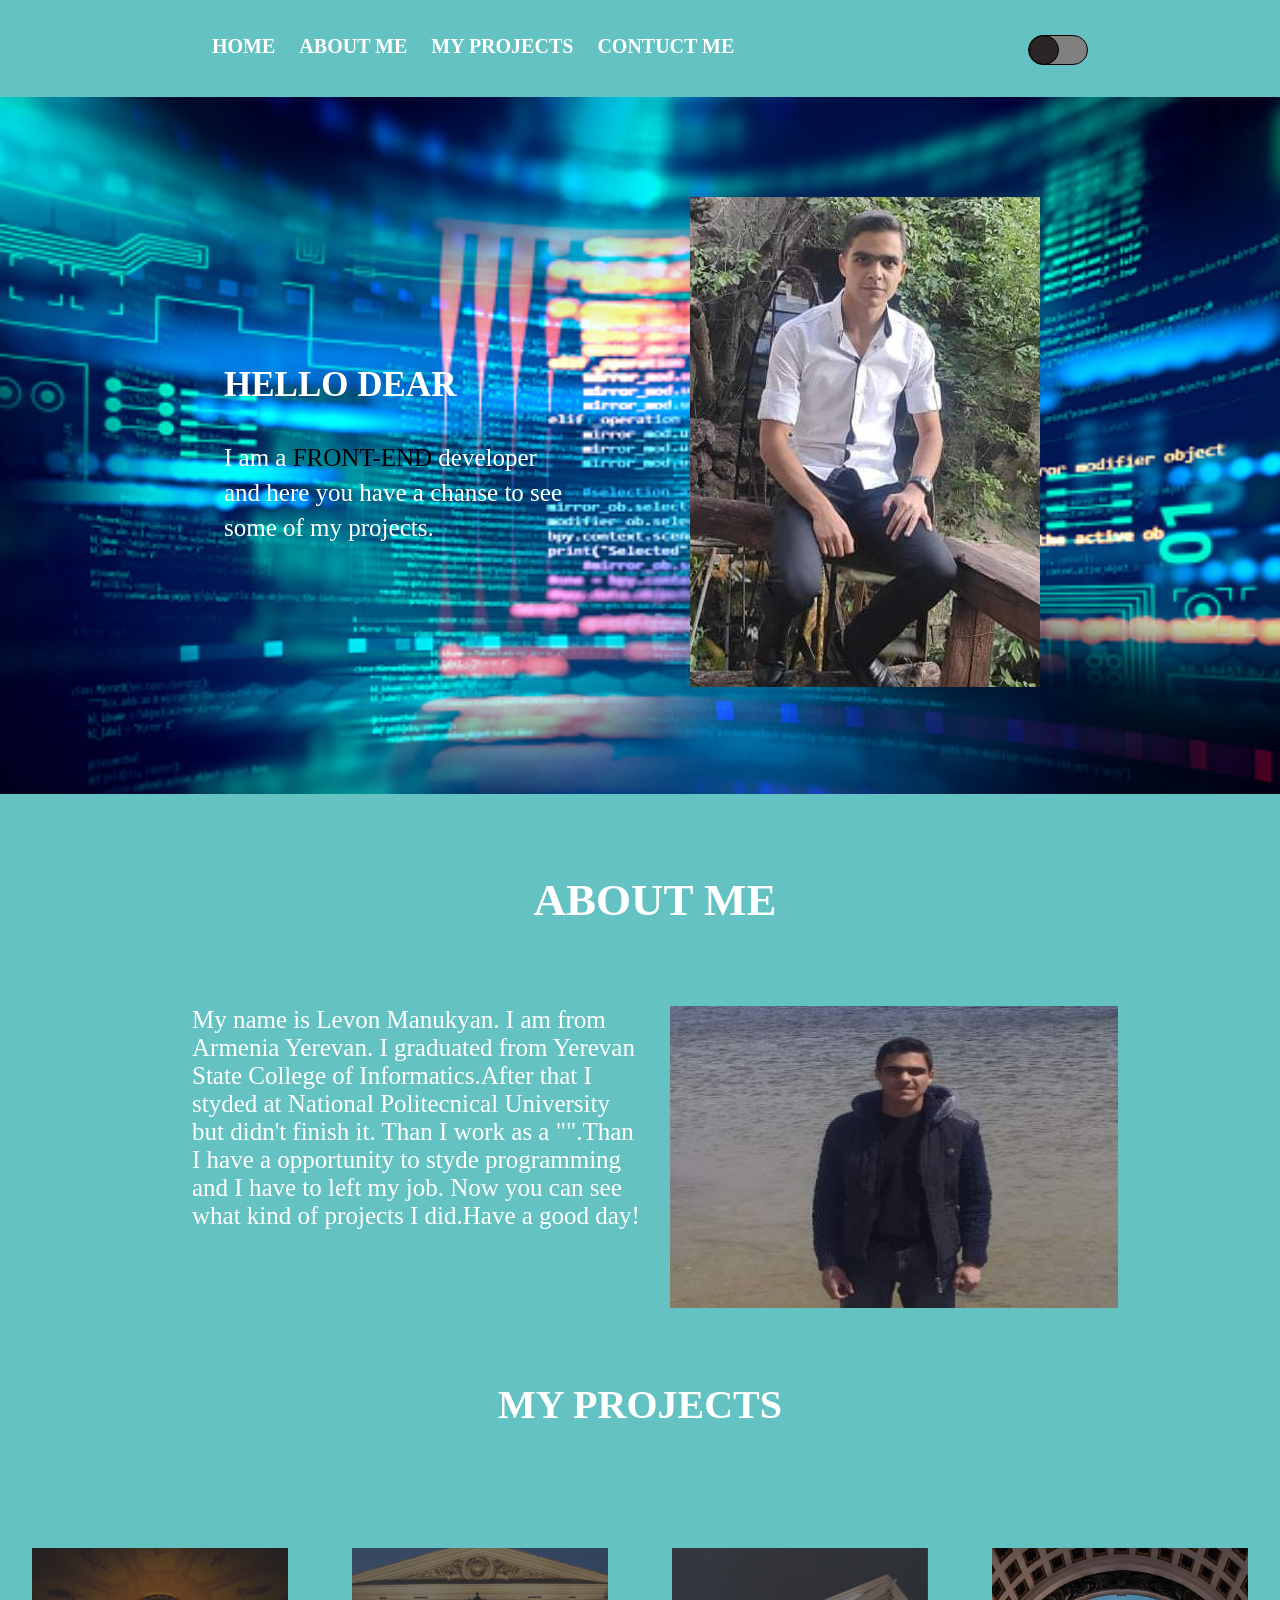
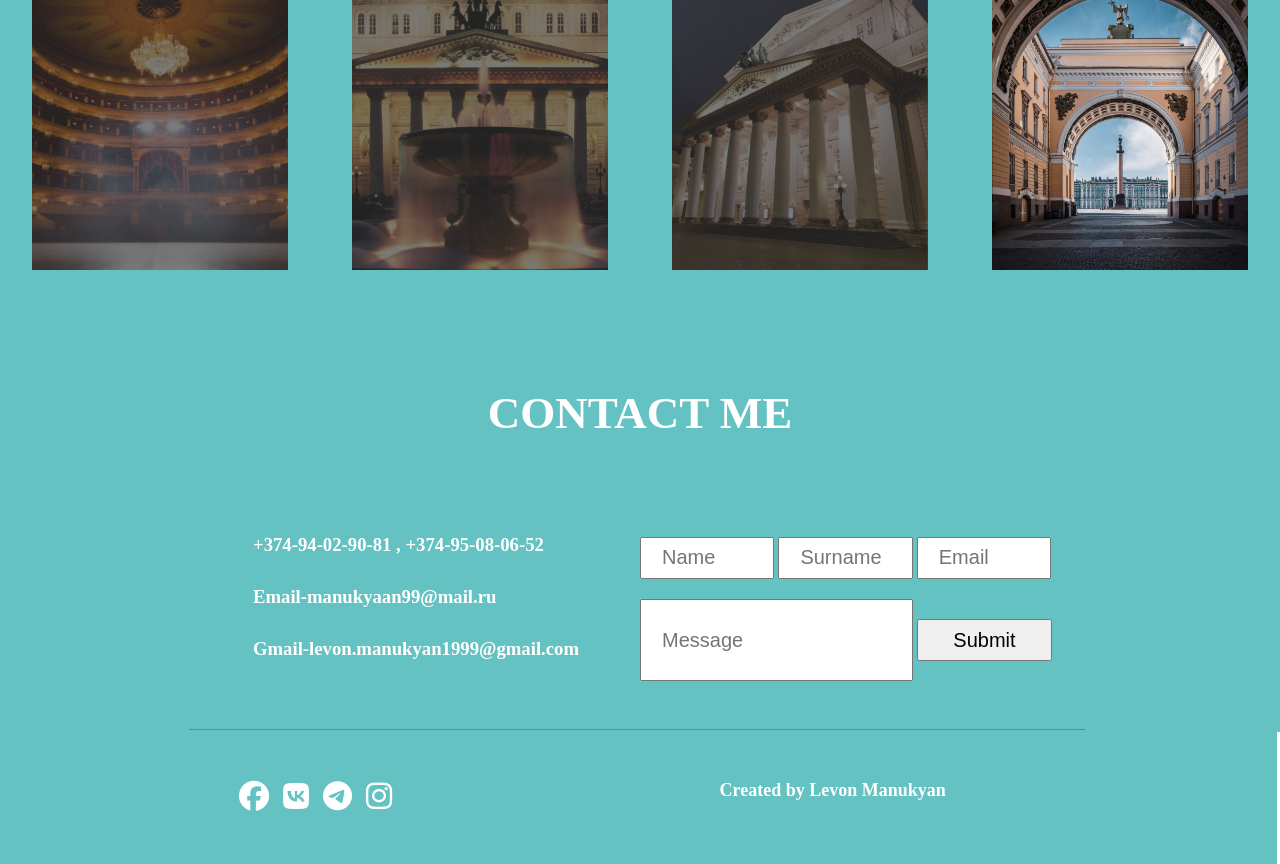
<file: index.html>
<!DOCTYPE html>
<html lang="en">
<head>
  <meta charset="UTF-8">
  <meta http-equiv="X-UA-Compatible" content="IE=edge">
  <meta name="viewport" content="width=device-width, initial-scale=1.0">
  <link rel="stylesheet" href="https://cdnjs.cloudflare.com/ajax/libs/font-awesome/6.2.0/css/all.min.css" integrity="sha512-xh6O/CkQoPOWDdYTDqeRdPCVd1SpvCA9XXcUnZS2FmJNp1coAFzvtCN9BmamE+4aHK8yyUHUSCcJHgXloTyT2A==" crossorigin="anonymous" referrerpolicy="no-referrer" />
  <link rel="stylesheet" href="./style.css">
  <link rel="stylesheet" href="./media.css">
  <title>My Portfolio</title>
</head>
<body>
  <header>
    <section class="container">
      <nav class="header">
        <div class="hamburger">
        <div class="hamburger-items burger-itm1"></div>
        <div class="hamburger-items burger-itm2"></div>
        <div class="hamburger-items burger-itm3"></div>
      </div>
      <ul class="menu">
        <li class="menu-li"><a href="">Home</a> </li>
        <li class="menu-li"><a href="#about"> About Me</a></li>
        <li class="menu-li"><a href="#projects">My Projects</a> </li>
        <li class="menu-li"><a href="#contuct"> Contuct Me</a></li>
      </ul>
      <div class="mode">
        <button class="l-d-mode"></button>
      </div>
      </nav>
    </section>
  </header>
  <main>
    <section class="sect1">
      <div class="container sect1-maindiv">
        <div class="sect1-block1">
          <h2>Hello dear</h2>
          <p>I am a <span>front-end</span>  developer <br> and here you have a chanse to see some of my projects.</p>
        </div>
        <div class="sect1-block1">
          <div><img class="sect1-img2" src="./images/img.jpeg" alt=""></div>
        </div>
      </div>
    </section>
    <section class=" sect2"  id="about">
      <div class="grid-cont container">
        <div class="grid-cont-itm1">
          <h2>About Me</h2>
        </div>
        <div class="grid-cont-itm2">
          <p>
            My name is Levon Manukyan. I am from Armenia Yerevan. I graduated from Yerevan State College of Informatics.After that I styded at National Politecnical University but didn't finish it.
            Than I work as a "".Than I have a opportunity to styde programming and I have to left my job.
            Now you can see what kind of projects I did.Have a good day! 
          </p>
        </div>
        <div class="grid-cont-itm3 myimg2">
          <img class="" src="./images/photo1666871488.jpeg" alt="">
        </div>
      </div>
    </section>
    <section class="sect3" id="projects">
      <div class="grid-cont1">
        <div class="grid-cont1-childs itm1">
          <h1>My Projects</h1>
        </div>
        <div class="grid-cont1-childs itm2">
          <img src="./images/Rectangle 15 (1).png" alt="">
        </div>
        <div class="grid-cont1-childs itm3">
          <img src="./images/Rectangle 15 (2).png" alt="">
        </div>
        <div class="grid-cont1-childs itm4">
          <img src="./images/Rectangle 15.png" alt="">
        </div>
        <div class="grid-cont1-childs itm5">
          <img src="./images/Rectangle 16.png" alt="">
        </div>
        <div class="slider">
          <img class="slide-img" src="" alt="">
        </div>
      </div>
    </section> 
    <section class="sect4" id="contuct">
      <div class="container grid-cont2">
        <div class="grid-cont2-child1">
          <h2>contact me</h2>
        </div>
        <div class="grid-cont2-child2">
          <h3>+374-94-02-90-81 , +374-95-08-06-52</h3>
          <h3>Email-manukyaan99@mail.ru</h3>
          <h3>Gmail-levon.manukyan1999@gmail.com</h3>
        </div>
        <div class="grid-cont2-child3">
          <input class="imp1" type="text" placeholder="Name">
          <input class="imp2" type="text" placeholder="Surname">
          <input class="imp3" type="mail" placeholder="Email">
          <input class="imp4" type="text" placeholder="Message">
          <input class="imp5" type="button" value="Submit">
        </div>
      </div>
    </section>
  </main>
  <footer>
    <section class="footer">
      <div class="container fb-footer">
        <div class="fb-footer-itm1">
          <a target="_blank" href="https://www.facebook.com/"><i class="fa-brands fa-facebook"></i></a>
          <a target="_blank" href="https://vk.com/"><i class="fa-brands fa-vk"></i></a>
          <a target="_blank" href="https://web.telegram.org/z/"><i class="fa-brands fa-telegram"></i></a>
          <a target="_blank" href="https://www.instagram.com/"><i class="fa-brands fa-instagram"></i></a>
        </div>
        <div class="fb-footer-itm2">
          <h3>Created by Levon Manukyan</h3>
        </div>
      </div>
    </section>
  </footer>
  <script src="./script.js"></script>
</body>
</html>
</file>
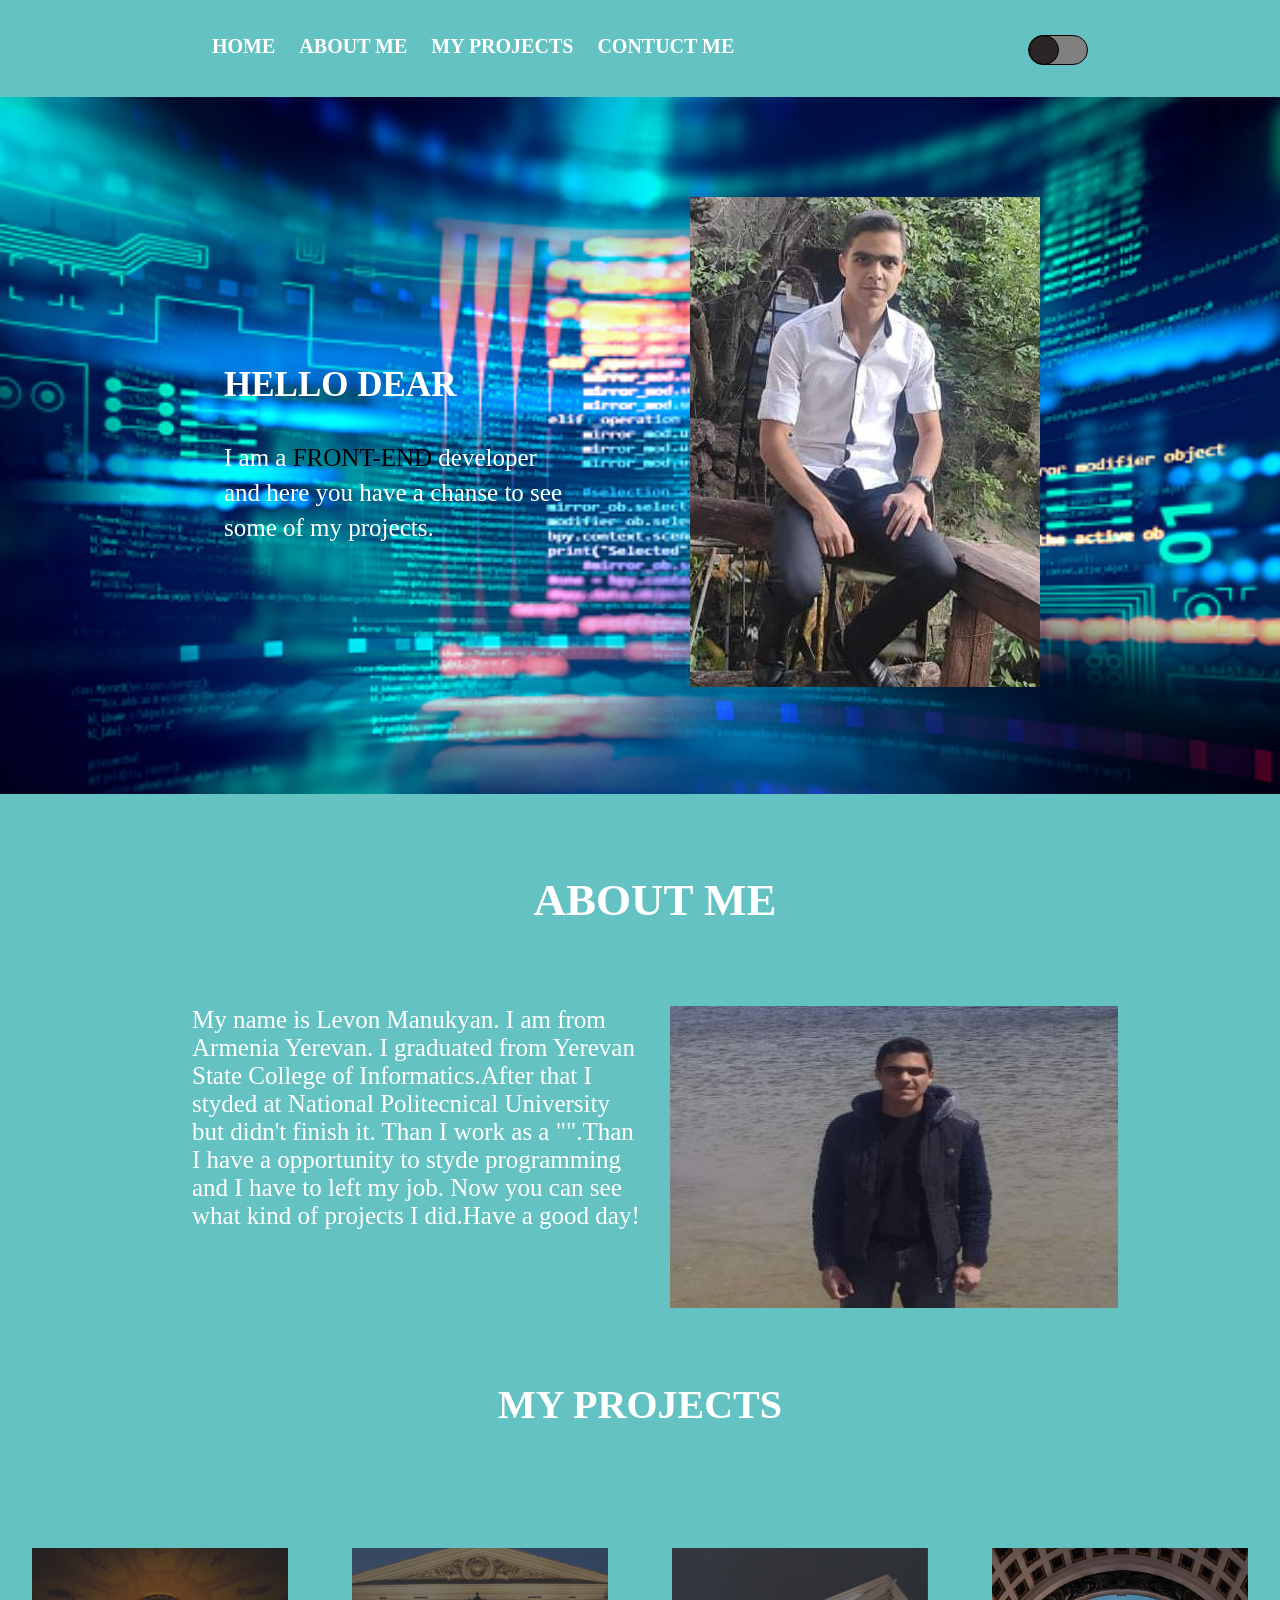
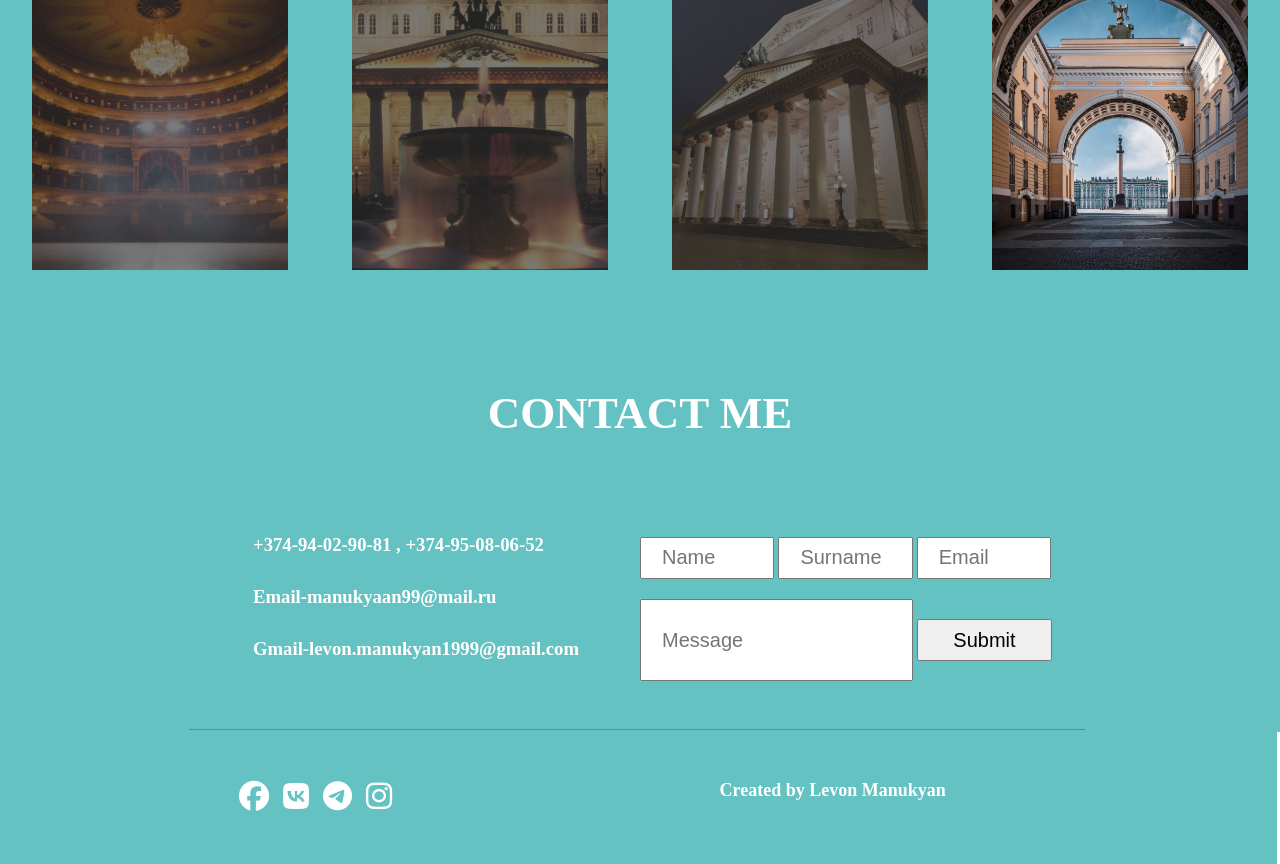
<file: Project 1/index.html>
<!DOCTYPE html>
<html lang="en">
<head>
  <meta charset="UTF-8">
  <meta http-equiv="X-UA-Compatible" content="IE=edge">
  <meta name="viewport" content="width=device-width, initial-scale=1.0">
  <link rel="stylesheet" href="https://cdnjs.cloudflare.com/ajax/libs/font-awesome/6.2.0/css/all.min.css" integrity="sha512-xh6O/CkQoPOWDdYTDqeRdPCVd1SpvCA9XXcUnZS2FmJNp1coAFzvtCN9BmamE+4aHK8yyUHUSCcJHgXloTyT2A==" crossorigin="anonymous" referrerpolicy="no-referrer" />
  <link rel="stylesheet" href="./style.css">
  <link rel="stylesheet" href="./media.css">
  <title>Большой театр</title>
</head>
<body>
  <header>
    <section class="container">
      <nav class="header">
        <div class="hamburger">
        <div class="hamburger-items burger-itm1"></div>
        <div class="hamburger-items burger-itm2"></div>
        <div class="hamburger-items burger-itm3"></div>
      </div>
      <ul class="menu">
        <li class="menu-li"><a href="">Home</a> </li>
        <li class="menu-li"><a href="#about"> About Me</a></li>
        <li class="menu-li"><a href="#projects">My Projects</a> </li>
        <li class="menu-li"><a href="#contuct"> Contuct Me</a></li>
      </ul>
      <div class="mode">
        <button class="l-d-mode"></button>
      </div>
      </nav>
    </section>
  </header>
  <main>
    <section class="sect1">
      <div class="container sect1-maindiv">
        <div class="sect1-block1">
          <h2>Hello dear</h2>
          <p>I am a <span>front-end</span>  developer <br> and here you have a chanse to see some of my projects.</p>
        </div>
        <div class="sect1-block1">
          <div><img class="sect1-img2" src="./images/img.jpeg" alt=""></div>
        </div>
      </div>
    </section>
    <section class=" sect2"  id="about">
      <div class="grid-cont container">
        <div class="grid-cont-itm1">
          <h2>About Me</h2>
        </div>
        <div class="grid-cont-itm2">
          <p>
            My name is Levon Manukyan. I am from Armenia Yerevan. I graduated from Yerevan State College of Informatics.After that I styded at National Politecnical University but didn't finish it.
            Than I work as a "".Than I have a opportunity to styde programming and I have to left my job.
            Now you can see what kind of projects I did.Have a good day! 
          </p>
        </div>
        <div class="grid-cont-itm3 myimg2">
          <img class="" src="./images/photo1666871488.jpeg" alt="">
        </div>
      </div>
    </section>
    <section class="sect3" id="projects">
      <div class="grid-cont1">
        <div class="grid-cont1-childs itm1">
          <h1>My Projects</h1>
        </div>
        <div class="grid-cont1-childs itm2">
          <img src="./images/Rectangle 15 (1).png" alt="">
        </div>
        <div class="grid-cont1-childs itm3">
          <img src="./images/Rectangle 15 (2).png" alt="">
        </div>
        <div class="grid-cont1-childs itm4">
          <img src="./images/Rectangle 15.png" alt="">
        </div>
        <div class="grid-cont1-childs itm5">
          <img src="./images/Rectangle 16.png" alt="">
        </div>
        <div class="slider">
          <img class="slide-img" src="" alt="">
        </div>
      </div>
    </section> 
    <section class="sect4" id="contuct">
      <div class="container grid-cont2">
        <div class="grid-cont2-child1">
          <h2>contact me</h2>
        </div>
        <div class="grid-cont2-child2">
          <h3>+374-94-02-90-81 , +374-95-08-06-52</h3>
          <h3>Email-manukyaan99@mail.ru</h3>
          <h3>Gmail-levon.manukyan1999@gmail.com</h3>
        </div>
        <div class="grid-cont2-child3">
          <input class="imp1" type="text" placeholder="Name">
          <input class="imp2" type="text" placeholder="Surname">
          <input class="imp3" type="mail" placeholder="Email">
          <input class="imp4" type="text" placeholder="Message">
          <input class="imp5" type="button" value="Submit">
        </div>
      </div>
    </section>
  </main>
  <footer>
    <section class="footer">
      <div class="container fb-footer">
        <div class="fb-footer-itm1">
          <a target="_blank" href="https://www.facebook.com/"><i class="fa-brands fa-facebook"></i></a>
          <a target="_blank" href="https://vk.com/"><i class="fa-brands fa-vk"></i></a>
          <a target="_blank" href="https://web.telegram.org/z/"><i class="fa-brands fa-telegram"></i></a>
          <a target="_blank" href="https://www.instagram.com/"><i class="fa-brands fa-instagram"></i></a>
        </div>
        <div class="fb-footer-itm2">
          <h3>Created by Levon Manukyan</h3>
        </div>
      </div>
    </section>
  </footer>
  <script src="./script.js"></script>
</body>
</html>
</file>
<file: style.css>
:root{
  --bacground-color:rgb(101, 194, 194);
  --text-color: white;
  --border-color:black;
}
*{
  margin: 0;
  padding: 0;
  box-sizing: border-box;
}
.container{
  width: 70%;
  margin: auto;
  /* background-color: red; */
}
/*///////////////////////////////Heade/////////////////////////////*/
header{
  background-color: var(--bacground-color);
}
.header{
  display: flex;
  flex-direction: row;
  justify-content: space-between;
  padding: 35px 0;
}
.menu{
  list-style-type: none;
}
.menu-li{
  display: inline-block;
  padding-left: 63px;
}
.menu-li a{
  text-decoration: none;
  font-weight: 700;
  font-size: 30px;
  text-transform: uppercase;
  font-style: normal;
  color: var(--text-color);
  
}
/*///////////////////////////////Main/////////////////////////////*/
/*///////////////////////////////Section1/////////////////////////////*/
.sect1{
  background-image: url(./images/programming.png);
  background-size: cover;
  padding-bottom: 100px;
  margin-top: -3px;
}
.sect1-maindiv{
  width: 65%;
  padding-top: 190px;
  display: flex;
  gap: 200px;
  align-items: center;
}
.sect1-block1{
  width: 50%;
  display: flex;
  flex-direction: column;
  line-height: 100px;
}
.sect1-block1 h2{
  color: var(--text-color);
  text-transform: uppercase;
  font-style: normal;
  font-weight: 700;
  font-size: 70px;
}
.sect1-block1 p{
  color: var(--text-color);
  font-style: normal;
  font-weight: 400;
  font-size:40px;
  line-height: 45px;
}
.sect1-block1 p span{
  text-transform: uppercase;
  color: black;
}
.sect1-img2{
  width: 80%;
  height: 80%;
}
/*///////////////////////////////Section2/////////////////////////////*/
.sect2{
  background-color: var(--bacground-color);
  margin-top: -3px;
}
.grid-cont{
  display: grid;
  grid-template-columns: repeat(2,50%);
  grid-template-rows: repeat(2,auto);
  grid-template-areas: 
  "grid-cont-itm1 grid-cont-itm1"
  "grid-cont-itm2 grid-cont-itm3";
}
.grid-cont-itm1{
  grid-area:grid-cont-itm1 ;
  text-align: center;
  color: var(--text-color);
  padding: 120px;
  text-transform: uppercase;
  font-size: 45px;
  font-weight: 700;
}
.grid-cont-itm2{
  grid-area:grid-cont-itm2 ;
  color: var(--text-color);
  font-size: 35px;
  color: var(--text-color);
  padding-bottom: 120px;
}
.grid-cont-itm3{
  grid-area:grid-cont-itm3 ;
  text-align: center;
}
.grid-cont-itm3 img{
  width: 80%;
  height: 80%;
}
/*///////////////////////////////Section3/////////////////////////////*/
.sect3{
  background-color: var(--bacground-color);
  margin-top: -3px;
}
.grid-cont1{
  display: grid;
  grid-template-columns: repeat(4,25%);
  grid-template-rows: repeat(2,auto);
  grid-template-areas: 
  "itm1 itm1 itm1 itm1"
  "itm2 itm3 itm4 itm5";
  /* border: 1px solid; */
  text-align: center;
}
.grid-cont1-childs img{
  width:80%;
  height: 100%;
}
.itm1{
  grid-area: itm1;
}
.itm1 h1{
  color: var(--text-color);
  text-align: center;
  font-size: 60px;
  font-weight: 700;
  text-transform: uppercase;
  padding: 120px 0;
}
.itm2{
  grid-area: itm2;
}
.itm3{
  grid-area: itm3;
}
.itm4{
  grid-area: itm4;
}
.itm5{
  grid-area: itm5;
}
/*///////////////////////////////Section4/////////////////////////////*/
.sect4{
  background-color: var(--bacground-color);
  margin-top: -3px;
}
.grid-cont2{
  display: grid;
  grid-template-columns: repeat(2,50%);
  grid-template-rows: repeat(2,auto);
  grid-template-areas: 
  "grid-cont2-child1 grid-cont2-child1"
  "grid-cont2-child2 grid-cont2-child3";
  padding-bottom: 50px;
}
.grid-cont2-child1{
  grid-area: grid-cont2-child1;
  color: var(--text-color);
  font-size: 45px;
  font-weight: 700;
  padding: 120px;
  text-transform: uppercase;
  text-align: center;
}
.grid-cont2-child2{
  grid-area: grid-cont2-child2;
  font-size: 25px;
  color: var(--text-color);
  justify-self: center;
}
.grid-cont2-child2 h3{
  padding: 15px 0;
}
.grid-cont2-child3{
  grid-area: grid-cont2-child3;
  line-height: 80px;
}
.grid-cont2-child3 .imp4{
  width: 61%;
  height: 100px;

}
.grid-cont2-child3 .imp1,.imp2,.imp3,.imp4{
  padding-left: 20px;
  font-size: 20px;
}
.grid-cont2-child3 .imp1,.imp2,.imp3,.imp5{
  width: 30%;
  height: 60px;
  font-size: 20px;
}
/*///////////////////////////////Footer/////////////////////////////*/
.footer{
  background-color: var(--bacground-color);
  margin: -3px;
  width: 100%;
}
.fb-footer{
  display: flex;
  flex-direction: row;
  justify-content: center;
  gap: 600px;
  padding: 50px;
  border-top: 1px solid grey;
}
.fb-footer-itm1 a{
  text-decoration: none;
  color: var(--text-color);
  font-size: 40px;
  letter-spacing: 20px;
}
.fb-footer-itm2 h3{
  color: var(--text-color);
  font-size: 25px;
}
/*//////////////////////////////////////////Slider///////////////////////////////////*/
.slider{
  display: none;
}
/*////////////////////////////////////////Light-Dark Mode////////////////////////////*/
.switch{
  background-color: black;
  color: white;
}
.mode button{
  position: absolute;
}
.l-d-mode{
  width: 30px;
  height: 30px;
  border-radius: 50%;
  background-color: rgb(44, 37, 37);
  border: 1px solid var(--border-color);

}
.mode-change{
  background-color: lightblue;
  border: 1px solid black;
  left: 28px;
}
.mode{
  display: flex;
  align-items: center;
  position: relative;
  width: 60px;
  height: 30px;
  background-color: grey;
  border: 1px solid black;
  border-radius: 50px 50px 50px 50px   ;
}
.d-mode{
  background-color:var(--bg-color);
}
/*////////////////////////////////////////Burger menu//////////////////////*/
.hamburger{
  /* background-color: red; */
  display: none;
}
.hamburger-items{
  width: 50px;
  height: 5px;
  background-color: white;
  border-radius: 50px 50px 50px 50px;
}
/* .hamburger-none{
  display: none;
} */
</file>
<file: media.css>
/*///////////////////////////////Media2/////////////////////////////*/
  /*//////////////////////////////Burger menu////////////////////////*/
@media screen and (max-width:700px) and (min-width:400px){
  .header{
    display: flex;
    flex-direction: row;
    justify-content: space-between;
  }
  .menu{
    display: none;
  }
  .hamburger{
    display: flex;
    flex-direction: column;
    justify-content: space-between;
    width: 60px;
    height: 30px;
    cursor: pointer;
  }
}
.menu-block{
  display: flex;
  flex-direction: column;
  gap: 20px;
  position: absolute;
  padding-top: 20px;
  left: 150px;
  top: 15px;
  padding: 0 10px;
}
.hamburger-item1{
  display: none;
}
.hamburger-item2{
  position: relative;
  bottom: 25px;
  transform: rotate(45deg);
  transition: 0.5s;
}
.hamburger-item3{
  transform: rotate(-45deg);
  transition: 0.5s;
}
@media screen and (max-width:767px) and (min-width:400px){
  /*///////////////////////////////Heade/////////////////////////////*/
  .menu-li{
    padding-left: 10px;
  }
  .menu-li a{
    font-size: 15px;
    color: white;
  }
  /*///////////////////////////////Main/////////////////////////////*/
/*///////////////////////////////Section1/////////////////////////////*/
.sect1-maindiv{
  padding-top: 100px;
  gap: 20px;
}
.sect1-block1{
  line-height: 40px;
}
.sect1-block1 h2{
  font-size: 18px;
}
.sect1-block1 p{
  font-size: 14px;
  line-height: 20px;
}
.sect1-block1 a{
  font-size: 10px;
  width: 100px;
}
.sect1-block1 img{
  width: 100%;
  height: 100%;
}
/*///////////////////////////////Section2/////////////////////////////*/
.sect2{
  margin-top: -18px;
}
.grid-cont{
  gap: 30px;
}
.grid-cont-itm1{
  padding: 80px 0 50px 0;
  font-size: 20px;
}
.grid-cont-itm2{
  font-size: 15px;
  padding-bottom: 120px;
}
.grid-cont-itm3 img{
  width: 100%;
  height: 65%;
}
/*///////////////////////////////Section3/////////////////////////////*/
.itm1 h1{
  font-size: 30px;
  padding: 0 0 60px 0;
}
/*///////////////////////////////Section4/////////////////////////////*/
.grid-cont2{
  gap: 10px;
}
.grid-cont2-child1{
  font-size: 20px;
  padding:100px 0 30px 0;
}
.grid-cont2-child2{
  font-size: 6px;
  padding-top: 20px;
}
.grid-cont2-child3 .imp1,.imp2,.imp3,.imp5{
  height: 30px;
  font-size: 7px;
}
.grid-cont2-child3 .imp4{
  height: 50px;
}
.grid-cont2-child3 .imp1,.imp2,.imp3,.imp4{
  padding-left: 5px;
  font-size: 7px;
}
/*///////////////////////////////Footer/////////////////////////////*/
.fb-footer{
  gap: 10px;
  padding: 20px 0;
  border-top: 1px solid grey;
}
.fb-footer-itm1{
  width: 50%;
}
.fb-footer-itm1 a{
  font-size: 15px;
  letter-spacing: 10px;
}
.fb-footer-itm2{
  width: 50%;
}
.fb-footer-itm2 h3{
  font-size: 10px;
}
/*//////////////////////////////////////////Slider///////////////////////////////////*/
.grid-cont1{
  display: grid;
  grid-template-columns: auto;
  grid-template-rows: repeat(2,auto);
  grid-template-areas: 
  "itm1 itm1 itm1 itm1"
  "slider";
  /* border: 1px solid; */
  text-align: center;
  padding-bottom: 0;
  height: fit-content;
  justify-content: center;
}
.itm1{
grid-area: itm1;
}
.slider{
margin:15px auto;
display: flex;
width:100%;
height:500px;
}
.slide-img{
  margin: auto;
  width:80%;
  height: 100%;
  object-fit: contain;
}
.grid-cont1-childs img{
 display: none;
}
.grid-cont2-child1{
  padding: 0;
}
.itm1 h1{
  padding:10px 0 0 0;
}
}
@media screen and (max-width:1024px) and (min-width:768px) {
  /*///////////////////////////////Heade/////////////////////////////*/
  .menu-li{
    padding-left: 15px;
  }
  .menu-li a{
    font-size: 15px;
    color: white;
  }
  /*///////////////////////////////Main/////////////////////////////*/
/*///////////////////////////////Section1/////////////////////////////*/
.sect1-maindiv{
  padding-top: 100px;
  gap: 100px;
}
.sect1-block1{
  line-height: 40px;
}
.sect1-block1 h2{
  font-size: 30px;
}
.sect1-block1 p{
  font-size: 20px;
  line-height: 30px;
}
.sect1-block1 a{
  font-size: 10px;
  width: 100px;
}
.sect1-block1 img{
  width: 100%;
  height: 100%;
}
/*///////////////////////////////Section2/////////////////////////////*/
.sect2{
  margin-top: -18px;
}
.grid-cont{
  gap: 30px;
}
.grid-cont-itm1{
  padding: 80px 0 50px 0;
  font-size: 20px;
}
.grid-cont-itm2{
  font-size: 15px;
  padding-bottom: 120px;
}
.grid-cont-itm3 img{
  width: 100%;
  height: 65%;
}
/*///////////////////////////////Section3/////////////////////////////*/
.itm1 h1{
  font-size: 30px;
  padding: 0 0 60px 0;
}
/*///////////////////////////////Section4/////////////////////////////*/
.grid-cont2-child1{
  font-size: 20px;
  padding:100px 0 60px 0;
}
.grid-cont2-child2{
  font-size: 12px;
}
.grid-cont2-child3 .imp1,.imp2,.imp3,.imp5{
  height: 30px;
}
.grid-cont2-child3 .imp4{
  height: 70px;
}
.grid-cont2-child3 .imp1,.imp2,.imp3,.imp4{
  padding-left: 10px;
}
/*///////////////////////////////Footer/////////////////////////////*/
.fb-footer{
  gap: 130px;
  padding: 50px;
  border-top: 1px solid grey;
}
.fb-footer-itm1{
  width: 50%;
}
.fb-footer-itm1 a{
  font-size: 20px;
  letter-spacing: 10px;
}
.fb-footer-itm2{
  width: 50%;
}
.fb-footer-itm2 h3{
  font-size: 12px;
}
}
  /*///////////////////////////////Media2/////////////////////////////*/
@media screen and (max-width:1472px) and (min-width:1025px){
  /*///////////////////////////////Header/////////////////////////////*/
  .menu-li{
    padding-left: 20px;
  }
  .menu-li a{
    font-size: 20px;
  }
  .number{
    font-size: 20px;
    flex-direction: end;
  }
  /*///////////////////////////////Main/////////////////////////////*/
/*///////////////////////////////Section1/////////////////////////////*/
.sect1-maindiv{
  padding-top: 100px;
  gap: 100px;
}
.sect1-block1{
  line-height: 50px;
}
.sect1-block1 h2{
  font-size: 35px;
  padding-bottom: 30px;
}
.sect1-block1 p{
  font-size: 25px;
  line-height: 35px;
}
.sect1-block1 p span{
  color: black;
  text-transform: uppercase;
}
.sect1-block1 a{
  font-size: 13px;
  width: 120px;
}
/* .sect1-block1{
  border: 1px solid red;
} */
.sect1-block1 div{
  height: 100%;
  width: 60%;
}
.sect1-img2{
  width: fit-content;
  height:fit-content;
}
/*///////////////////////////////Section2/////////////////////////////*/
.sect2{
  margin-top: -13px;
}
.grid-cont{
  gap: 30px;
}
.grid-cont-itm1{
  padding: 80px 0 50px 0;
  font-size: 30px;
}
.grid-cont-itm2{
  font-size: 25px;
  padding-bottom: 120px;
}
.grid-cont-itm3 img{
  width: 100%;
  height: 80%;
}
/*///////////////////////////////Section3/////////////////////////////*/
.itm1 h1{
  font-size: 40px;
  padding: 0 0 120px 0;
}
/*///////////////////////////////Section4/////////////////////////////*/
.grid-cont2-child1{
  font-size: 30px;
  padding:120px 0 80px 0;
}
.grid-cont2-child2{
  font-size: 16px;
}
.grid-cont2-child3 .imp1,.imp2,.imp3,.imp5{
  height: 42px;
}
.grid-cont2-child3 .imp4{
  height: 82px;
}
/*///////////////////////////////Footer/////////////////////////////*/
.fb-footer{
  gap: 165px;
}
.fb-footer-itm1{
  width: 50%;
}
.fb-footer-itm1 a{
  font-size: 30px;
  letter-spacing: 10px;
}
.fb-footer-itm2{
  width: 50%;
}
.fb-footer-itm2 h3{
  font-size: 18px;
}
}
@media screen and (max-width:1919px) and (min-width:1473px){
/*///////////////////////////////Header/////////////////////////////*/
  .menu-li a{
    font-size: 25px;
  }
/*///////////////////////////////Main/////////////////////////////*/
/*///////////////////////////////Section1/////////////////////////////*/
.sect1-block1 h2{
  font-size: 65px;
  padding-bottom: 30px;
}
.sect1-block1 p{
  font-size: 35px;
  line-height: 35px;
}
.sect1-block1 p span{
  text-transform: uppercase;
  color: black;
}
/*///////////////////////////////Section2/////////////////////////////*/
.grid-cont{
  gap: 40px;
}
.grid-cont-itm1{
  padding: 80px 0 50px 0;
  font-size: 45px;
}
.grid-cont-itm2{
  font-size: 35px;
  padding-bottom: 120px;
}
.grid-cont-itm3 img{
  width: 100%;
  height: 80%;
}
/*///////////////////////////////Section4/////////////////////////////*/
.grid-cont2-child1{
  font-size:40px;
  padding:150px 0 100px 0;
}
.grid-cont2-child2{
  font-size: 25px;
}
.grid-cont2-child3 .imp1,.imp2,.imp3,.imp5{
  height: 62px;
}
.grid-cont2-child3 .imp4{
  height: 102px;
}
/*///////////////////////////////Footer/////////////////////////////*/
.fb-footer{
  gap: 450px;
}
.fb-footer-itm1{
  width: 50%;
}
.fb-footer-itm1 a{
  font-size: 35px;
  letter-spacing: 10px;
}
.fb-footer-itm2{
  width: 50%;
}
.fb-footer-itm2 h3{
  font-size: 25px;
}
}
</file>
<file: Project 1/style.css>
:root{
  --bacground-color:rgb(101, 194, 194);
  --text-color: white;
  --border-color:black;
}
*{
  margin: 0;
  padding: 0;
  box-sizing: border-box;
}
.container{
  width: 70%;
  margin: auto;
  /* background-color: red; */
}
/*///////////////////////////////Heade/////////////////////////////*/
header{
  background-color: var(--bacground-color);
}
.header{
  display: flex;
  flex-direction: row;
  justify-content: space-between;
  padding: 35px 0;
}
.menu{
  list-style-type: none;
}
.menu-li{
  display: inline-block;
  padding-left: 63px;
}
.menu-li a{
  text-decoration: none;
  font-weight: 700;
  font-size: 30px;
  text-transform: uppercase;
  font-style: normal;
  color: var(--text-color);
  
}
/*///////////////////////////////Main/////////////////////////////*/
/*///////////////////////////////Section1/////////////////////////////*/
.sect1{
  background-image: url(./images/programming.png);
  background-size: cover;
  padding-bottom: 100px;
  margin-top: -3px;
}
.sect1-maindiv{
  width: 65%;
  padding-top: 190px;
  display: flex;
  gap: 200px;
  align-items: center;
}
.sect1-block1{
  width: 50%;
  display: flex;
  flex-direction: column;
  line-height: 100px;
}
.sect1-block1 h2{
  color: var(--text-color);
  text-transform: uppercase;
  font-style: normal;
  font-weight: 700;
  font-size: 70px;
}
.sect1-block1 p{
  color: var(--text-color);
  font-style: normal;
  font-weight: 400;
  font-size:40px;
  line-height: 45px;
}
.sect1-block1 p span{
  text-transform: uppercase;
  color: black;
}
.sect1-img2{
  width: 80%;
  height: 80%;
}
/*///////////////////////////////Section2/////////////////////////////*/
.sect2{
  background-color: var(--bacground-color);
  margin-top: -3px;
}
.grid-cont{
  display: grid;
  grid-template-columns: repeat(2,50%);
  grid-template-rows: repeat(2,auto);
  grid-template-areas: 
  "grid-cont-itm1 grid-cont-itm1"
  "grid-cont-itm2 grid-cont-itm3";
}
.grid-cont-itm1{
  grid-area:grid-cont-itm1 ;
  text-align: center;
  color: var(--text-color);
  padding: 120px;
  text-transform: uppercase;
  font-size: 45px;
  font-weight: 700;
}
.grid-cont-itm2{
  grid-area:grid-cont-itm2 ;
  color: var(--text-color);
  font-size: 35px;
  color: var(--text-color);
  padding-bottom: 120px;
}
.grid-cont-itm3{
  grid-area:grid-cont-itm3 ;
  text-align: center;
}
.grid-cont-itm3 img{
  width: 80%;
  height: 80%;
}
/*///////////////////////////////Section3/////////////////////////////*/
.sect3{
  background-color: var(--bacground-color);
  margin-top: -3px;
}
.grid-cont1{
  display: grid;
  grid-template-columns: repeat(4,25%);
  grid-template-rows: repeat(2,auto);
  grid-template-areas: 
  "itm1 itm1 itm1 itm1"
  "itm2 itm3 itm4 itm5";
  /* border: 1px solid; */
  text-align: center;
}
.grid-cont1-childs img{
  width:80%;
  height: 100%;
}
.itm1{
  grid-area: itm1;
}
.itm1 h1{
  color: var(--text-color);
  text-align: center;
  font-size: 60px;
  font-weight: 700;
  text-transform: uppercase;
  padding: 120px 0;
}
.itm2{
  grid-area: itm2;
}
.itm3{
  grid-area: itm3;
}
.itm4{
  grid-area: itm4;
}
.itm5{
  grid-area: itm5;
}
/*///////////////////////////////Section4/////////////////////////////*/
.sect4{
  background-color: var(--bacground-color);
  margin-top: -3px;
}
.grid-cont2{
  display: grid;
  grid-template-columns: repeat(2,50%);
  grid-template-rows: repeat(2,auto);
  grid-template-areas: 
  "grid-cont2-child1 grid-cont2-child1"
  "grid-cont2-child2 grid-cont2-child3";
  padding-bottom: 50px;
}
.grid-cont2-child1{
  grid-area: grid-cont2-child1;
  color: var(--text-color);
  font-size: 45px;
  font-weight: 700;
  padding: 120px;
  text-transform: uppercase;
  text-align: center;
}
.grid-cont2-child2{
  grid-area: grid-cont2-child2;
  font-size: 25px;
  color: var(--text-color);
  justify-self: center;
}
.grid-cont2-child2 h3{
  padding: 15px 0;
}
.grid-cont2-child3{
  grid-area: grid-cont2-child3;
  line-height: 80px;
}
.grid-cont2-child3 .imp4{
  width: 61%;
  height: 100px;

}
.grid-cont2-child3 .imp1,.imp2,.imp3,.imp4{
  padding-left: 20px;
  font-size: 20px;
}
.grid-cont2-child3 .imp1,.imp2,.imp3,.imp5{
  width: 30%;
  height: 60px;
  font-size: 20px;
}
/*///////////////////////////////Footer/////////////////////////////*/
.footer{
  background-color: var(--bacground-color);
  margin: -3px;
  width: 100%;
}
.fb-footer{
  display: flex;
  flex-direction: row;
  justify-content: center;
  gap: 600px;
  padding: 50px;
  border-top: 1px solid grey;
}
.fb-footer-itm1 a{
  text-decoration: none;
  color: var(--text-color);
  font-size: 40px;
  letter-spacing: 20px;
}
.fb-footer-itm2 h3{
  color: var(--text-color);
  font-size: 25px;
}
/*//////////////////////////////////////////Slider///////////////////////////////////*/
.slider{
  display: none;
}
/*////////////////////////////////////////Light-Dark Mode////////////////////////////*/
.switch{
  background-color: black;
  color: white;
}
.mode button{
  position: absolute;
}
.l-d-mode{
  width: 30px;
  height: 30px;
  border-radius: 50%;
  background-color: rgb(44, 37, 37);
  border: 1px solid var(--border-color);

}
.mode-change{
  background-color: lightblue;
  border: 1px solid black;
  left: 28px;
}
.mode{
  display: flex;
  align-items: center;
  position: relative;
  width: 60px;
  height: 30px;
  background-color: grey;
  border: 1px solid black;
  border-radius: 50px 50px 50px 50px   ;
}
.d-mode{
  background-color:var(--bg-color);
}
/*////////////////////////////////////////Burger menu//////////////////////*/
.hamburger{
  /* background-color: red; */
  display: none;
}
.hamburger-items{
  width: 50px;
  height: 5px;
  background-color: white;
  border-radius: 50px 50px 50px 50px;
}
/* .hamburger-none{
  display: none;
} */
</file>
<file: Project 1/media.css>
/*///////////////////////////////Media2/////////////////////////////*/
  /*//////////////////////////////Burger menu////////////////////////*/
@media screen and (max-width:700px) and (min-width:400px){
  .header{
    display: flex;
    flex-direction: row;
    justify-content: space-between;
  }
  .menu{
    display: none;
  }
  .hamburger{
    display: flex;
    flex-direction: column;
    justify-content: space-between;
    width: 60px;
    height: 30px;
    cursor: pointer;
  }
}
.menu-block{
  display: flex;
  flex-direction: column;
  gap: 20px;
  position: absolute;
  padding-top: 20px;
  left: 200px;
  top: 15px;
  padding: 0 10px;
}
.hamburger-item1{
  display: none;
}
.hamburger-item2{
  position: relative;
  bottom: 25px;
  transform: rotate(45deg);
  transition: 2s;
}
.hamburger-item3{
  transform: rotate(-45deg);
  transition: 2s;
}
@media screen and (max-width:767px) and (min-width:400px){
  /*///////////////////////////////Heade/////////////////////////////*/
  .menu-li{
    padding-left: 10px;
  }
  .menu-li a{
    font-size: 15px;
    color: white;
  }
  /*///////////////////////////////Main/////////////////////////////*/
/*///////////////////////////////Section1/////////////////////////////*/
.sect1-maindiv{
  padding-top: 100px;
  gap: 20px;
}
.sect1-block1{
  line-height: 40px;
}
.sect1-block1 h2{
  font-size: 25px;
}
.sect1-block1 p{
  font-size: 20px;
  line-height: 20px;
}
.sect1-block1 a{
  font-size: 10px;
  width: 100px;
}
.sect1-block1 img{
  width: 100%;
  height: 100%;
}
/*///////////////////////////////Section2/////////////////////////////*/
.sect2{
  margin-top: -18px;
}
.grid-cont{
  gap: 30px;
}
.grid-cont-itm1{
  padding: 80px 0 50px 0;
  font-size: 20px;
}
.grid-cont-itm2{
  font-size: 15px;
  padding-bottom: 120px;
}
.grid-cont-itm3 img{
  width: 100%;
  height: 65%;
}
/*///////////////////////////////Section3/////////////////////////////*/
.itm1 h1{
  font-size: 30px;
  padding: 0 0 60px 0;
}
/*///////////////////////////////Section4/////////////////////////////*/
.grid-cont2{
  gap: 10px;
}
.grid-cont2-child1{
  font-size: 20px;
  padding:100px 0 30px 0;
}
.grid-cont2-child2{
  font-size: 10px;
  padding-top: 20px;
}
.grid-cont2-child3 .imp1,.imp2,.imp3,.imp5{
  height: 30px;
  font-size: 10px;
}
.grid-cont2-child3 .imp4{
  height: 50px;
}
.grid-cont2-child3 .imp1,.imp2,.imp3,.imp4{
  padding-left: 10px;
  font-size: 10px;
}
/*///////////////////////////////Footer/////////////////////////////*/
.fb-footer{
  gap: 30px;
  padding: 20px;
  border-top: 1px solid grey;
}
.fb-footer-itm1{
  width: 50%;
}
.fb-footer-itm1 a{
  font-size: 15px;
  letter-spacing: 10px;
}
.fb-footer-itm2{
  width: 50%;
}
.fb-footer-itm2 h3{
  font-size: 13px;
}
/*//////////////////////////////////////////Slider///////////////////////////////////*/
.grid-cont1{
  display: grid;
  grid-template-columns: auto;
  grid-template-rows: repeat(2,auto);
  grid-template-areas: 
  "itm1 itm1 itm1 itm1"
  "slider";
  /* border: 1px solid; */
  text-align: center;
  padding-bottom: 0;
  height: fit-content;
  justify-content: center;
}
.itm1{
grid-area: itm1;
}
.slider{
margin:15px auto;
display: flex;
width:100%;
height:500px;
}
.slide-img{
  width:100%;
  height: 100%;
  object-fit: contain;
}
.grid-cont1-childs img{
 display: none;
}
.grid-cont2-child1{
  padding: 0;
}
.itm1 h1{
  padding:10px 0 0 0;
}
}
@media screen and (max-width:1024px) and (min-width:768px) {
  /*///////////////////////////////Heade/////////////////////////////*/
  .menu-li{
    padding-left: 15px;
  }
  .menu-li a{
    font-size: 15px;
    color: white;
  }
  /*///////////////////////////////Main/////////////////////////////*/
/*///////////////////////////////Section1/////////////////////////////*/
.sect1-maindiv{
  padding-top: 100px;
  gap: 100px;
}
.sect1-block1{
  line-height: 40px;
}
.sect1-block1 h2{
  font-size: 30px;
}
.sect1-block1 p{
  font-size: 20px;
  line-height: 30px;
}
.sect1-block1 a{
  font-size: 10px;
  width: 100px;
}
.sect1-block1 img{
  width: 100%;
  height: 100%;
}
/*///////////////////////////////Section2/////////////////////////////*/
.sect2{
  margin-top: -18px;
}
.grid-cont{
  gap: 30px;
}
.grid-cont-itm1{
  padding: 80px 0 50px 0;
  font-size: 20px;
}
.grid-cont-itm2{
  font-size: 15px;
  padding-bottom: 120px;
}
.grid-cont-itm3 img{
  width: 100%;
  height: 65%;
}
/*///////////////////////////////Section3/////////////////////////////*/
.itm1 h1{
  font-size: 30px;
  padding: 0 0 60px 0;
}
/*///////////////////////////////Section4/////////////////////////////*/
.grid-cont2-child1{
  font-size: 20px;
  padding:100px 0 60px 0;
}
.grid-cont2-child2{
  font-size: 12px;
}
.grid-cont2-child3 .imp1,.imp2,.imp3,.imp5{
  height: 30px;
}
.grid-cont2-child3 .imp4{
  height: 70px;
}
.grid-cont2-child3 .imp1,.imp2,.imp3,.imp4{
  padding-left: 10px;
}
/*///////////////////////////////Footer/////////////////////////////*/
.fb-footer{
  gap: 130px;
  padding: 50px;
  border-top: 1px solid grey;
}
.fb-footer-itm1{
  width: 50%;
}
.fb-footer-itm1 a{
  font-size: 20px;
  letter-spacing: 10px;
}
.fb-footer-itm2{
  width: 50%;
}
.fb-footer-itm2 h3{
  font-size: 12px;
}
}
  /*///////////////////////////////Media2/////////////////////////////*/
@media screen and (max-width:1472px) and (min-width:1025px){
  /*///////////////////////////////Header/////////////////////////////*/
  .menu-li{
    padding-left: 20px;
  }
  .menu-li a{
    font-size: 20px;
  }
  .number{
    font-size: 20px;
    flex-direction: end;
  }
  /*///////////////////////////////Main/////////////////////////////*/
/*///////////////////////////////Section1/////////////////////////////*/
.sect1-maindiv{
  padding-top: 100px;
  gap: 100px;
}
.sect1-block1{
  line-height: 50px;
}
.sect1-block1 h2{
  font-size: 35px;
  padding-bottom: 30px;
}
.sect1-block1 p{
  font-size: 25px;
  line-height: 35px;
}
.sect1-block1 p span{
  color: black;
  text-transform: uppercase;
}
.sect1-block1 a{
  font-size: 13px;
  width: 120px;
}
/* .sect1-block1{
  border: 1px solid red;
} */
.sect1-block1 div{
  height: 100%;
  width: 60%;
}
.sect1-img2{
  width: fit-content;
  height:fit-content;
}
/*///////////////////////////////Section2/////////////////////////////*/
.sect2{
  margin-top: -13px;
}
.grid-cont{
  gap: 30px;
}
.grid-cont-itm1{
  padding: 80px 0 50px 0;
  font-size: 30px;
}
.grid-cont-itm2{
  font-size: 25px;
  padding-bottom: 120px;
}
.grid-cont-itm3 img{
  width: 100%;
  height: 80%;
}
/*///////////////////////////////Section3/////////////////////////////*/
.itm1 h1{
  font-size: 40px;
  padding: 0 0 120px 0;
}
/*///////////////////////////////Section4/////////////////////////////*/
.grid-cont2-child1{
  font-size: 30px;
  padding:120px 0 80px 0;
}
.grid-cont2-child2{
  font-size: 16px;
}
.grid-cont2-child3 .imp1,.imp2,.imp3,.imp5{
  height: 42px;
}
.grid-cont2-child3 .imp4{
  height: 82px;
}
/*///////////////////////////////Footer/////////////////////////////*/
.fb-footer{
  gap: 165px;
}
.fb-footer-itm1{
  width: 50%;
}
.fb-footer-itm1 a{
  font-size: 30px;
  letter-spacing: 10px;
}
.fb-footer-itm2{
  width: 50%;
}
.fb-footer-itm2 h3{
  font-size: 18px;
}
}
@media screen and (max-width:1919px) and (min-width:1473px){
/*///////////////////////////////Header/////////////////////////////*/
  .menu-li a{
    font-size: 25px;
  }
/*///////////////////////////////Main/////////////////////////////*/
/*///////////////////////////////Section1/////////////////////////////*/
.sect1-block1 h2{
  font-size: 65px;
  padding-bottom: 30px;
}
.sect1-block1 p{
  font-size: 35px;
  line-height: 35px;
}
.sect1-block1 p span{
  text-transform: uppercase;
  color: black;
}
/*///////////////////////////////Section2/////////////////////////////*/
.grid-cont{
  gap: 40px;
}
.grid-cont-itm1{
  padding: 80px 0 50px 0;
  font-size: 45px;
}
.grid-cont-itm2{
  font-size: 35px;
  padding-bottom: 120px;
}
.grid-cont-itm3 img{
  width: 100%;
  height: 80%;
}
/*///////////////////////////////Section4/////////////////////////////*/
.grid-cont2-child1{
  font-size:40px;
  padding:150px 0 100px 0;
}
.grid-cont2-child2{
  font-size: 25px;
}
.grid-cont2-child3 .imp1,.imp2,.imp3,.imp5{
  height: 62px;
}
.grid-cont2-child3 .imp4{
  height: 102px;
}
/*///////////////////////////////Footer/////////////////////////////*/
.fb-footer{
  gap: 450px;
}
.fb-footer-itm1{
  width: 50%;
}
.fb-footer-itm1 a{
  font-size: 35px;
  letter-spacing: 10px;
}
.fb-footer-itm2{
  width: 50%;
}
.fb-footer-itm2 h3{
  font-size: 25px;
}
}
</file>
